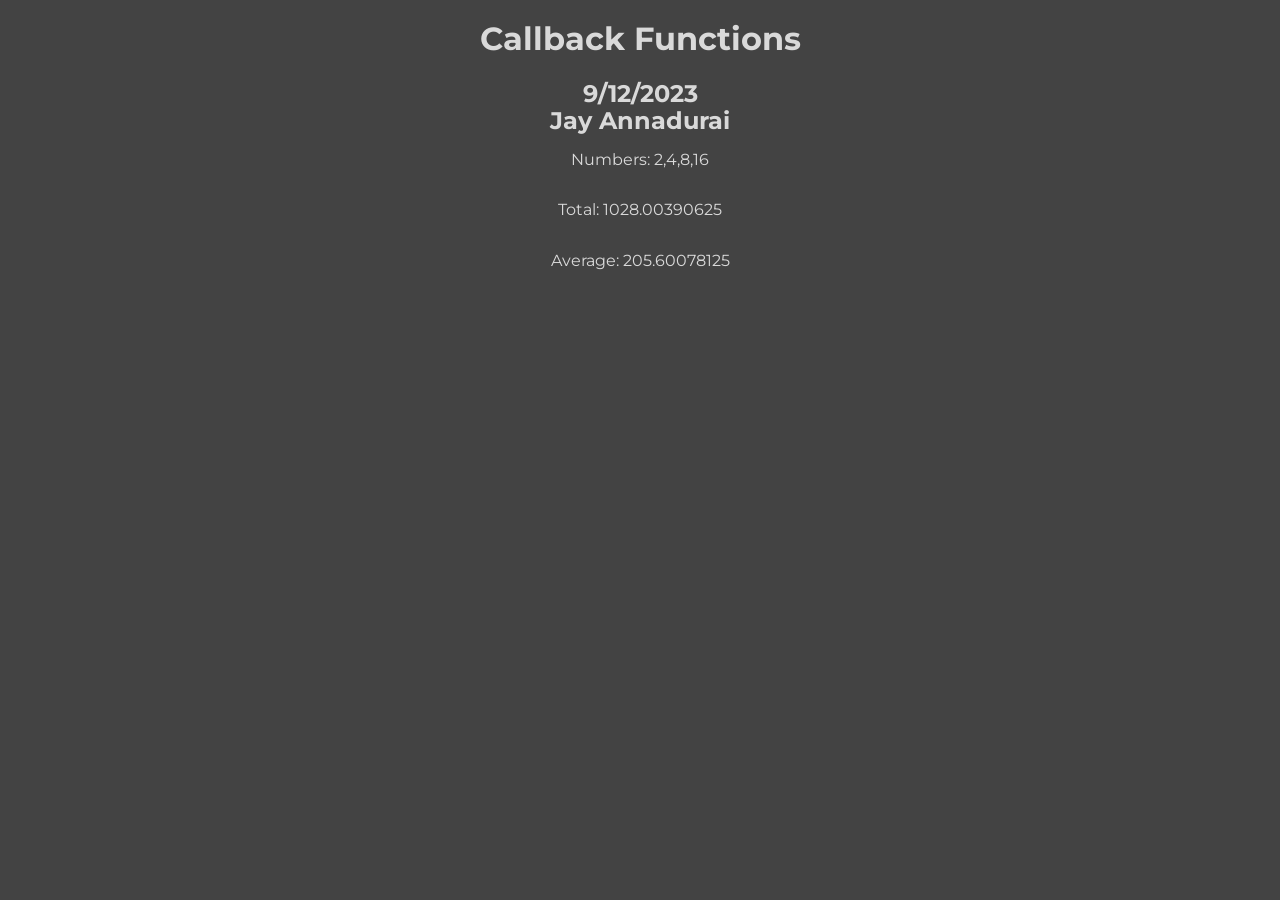
<file: HW/2-Callback/index.html>
<!-- Author: Jay Annadurai-->
<!-- Date: 11 Sep 2023-->
<!-- File: index.html-->
<!-- Project: N320-Base-->
<!-- Description: Base Page for JS Callback Script-->


<!DOCTYPE html>
<html lang="en">
<head>
    <meta charset="UTF-8">
    <meta name="Description" content="Base Page for JS Callback Script">
    <title> JA - Callback </title>
</head>

<body>

    <!-- Import Application JS -->
    <script type="module" src="app.js"> </script>

</body>

</html>
</file>
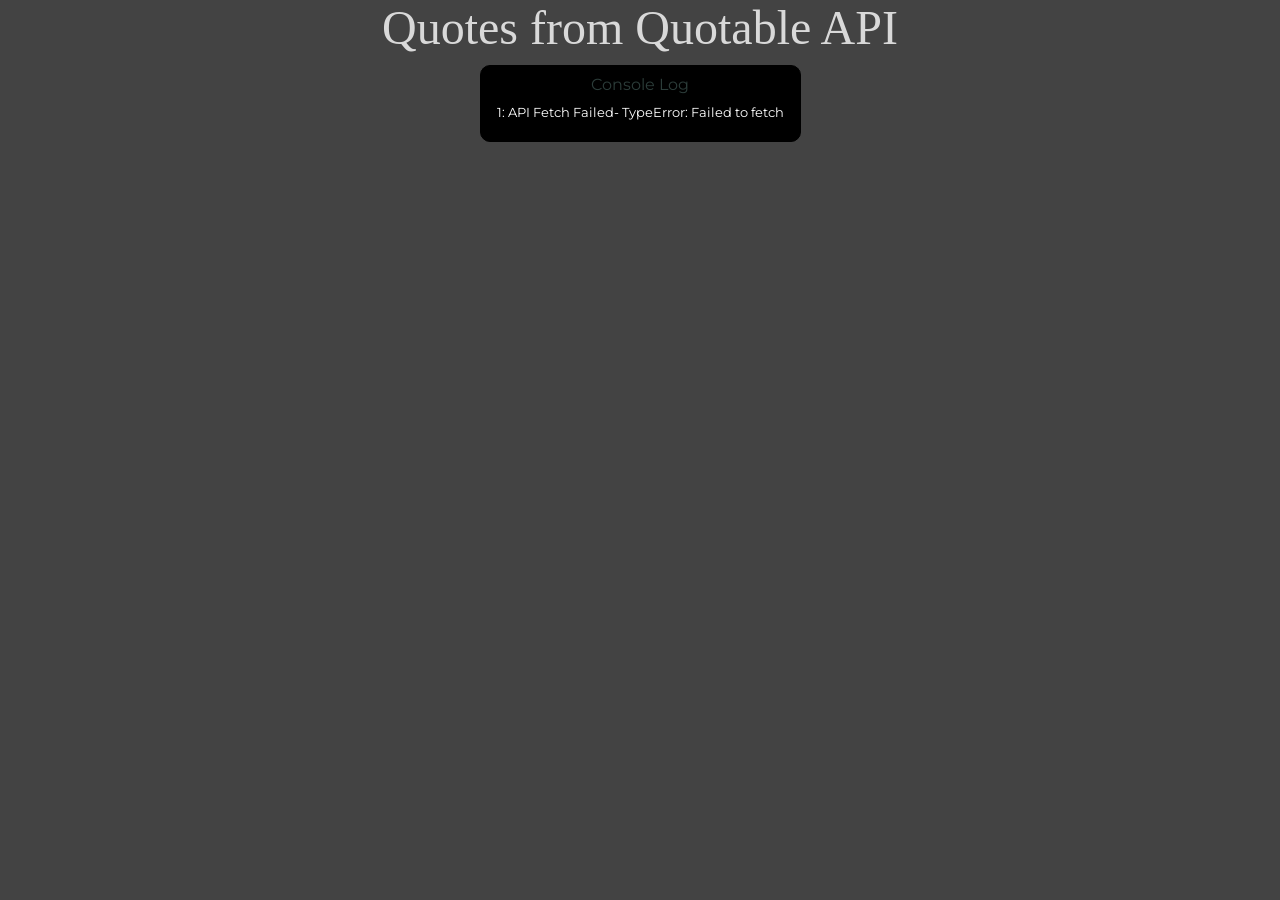
<file: HW/3a-Promises/index.html>
<!-- Author: Jay Annadurai-->
<!-- Date: 11 Sep 2023-->
<!-- File: index.html.php-->
<!-- Project: N320-Base-->
<!-- Description: Base Page for JS Promises Script-->


<!DOCTYPE html>
<html lang="en">
<head>
    <meta charset="UTF-8">
    <meta name="Description" content="Base Page for JS Callback Script">
    <title> JA - Promises </title>
</head>

<body>

    <!-- Import Application JS -->
    <script type="module" src="app.js"> </script>

    <!-- Import Challenge JS -->
<!--    <script type="module" src="challenge.js"> </script>-->

</body>

</html>
</file>
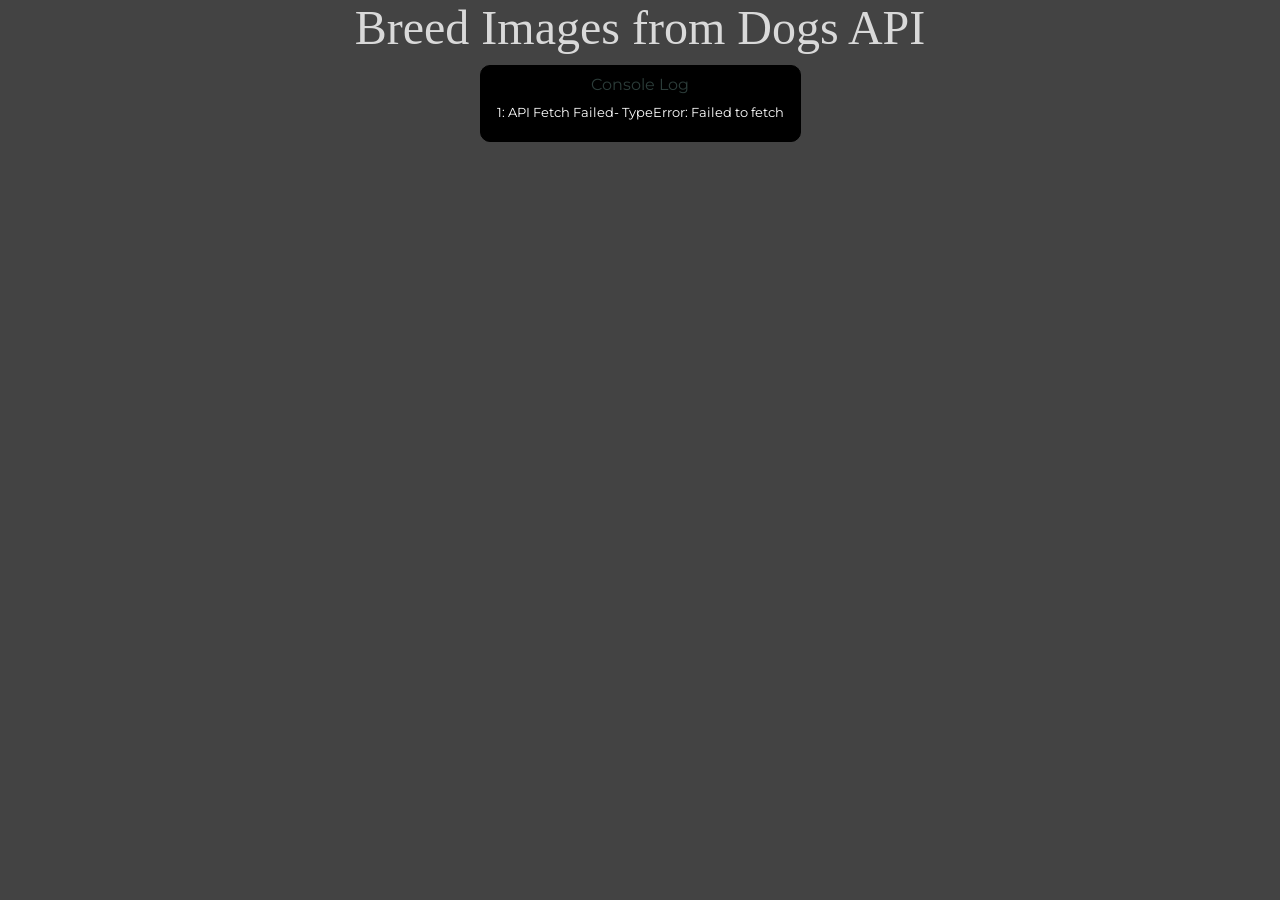
<file: HW/3b-Async/index.html>
<!-- Author: Jay Annadurai-->
<!-- Date: 11 Sep 2023-->
<!-- File: index.html-->
<!-- Project: N320-Base-->
<!-- Description: Base Page for JS Promises Script-->


<!DOCTYPE html>
<html lang="en">
<head>
    <meta charset="UTF-8">
    <meta name="Description" content="Base Page for JS Callback Script">
    <title> JA - Async </title>
</head>

<body>

    <!-- Import Application JS -->
    <script type="module" src="app.js"> </script>

</body>

</html>
</file>
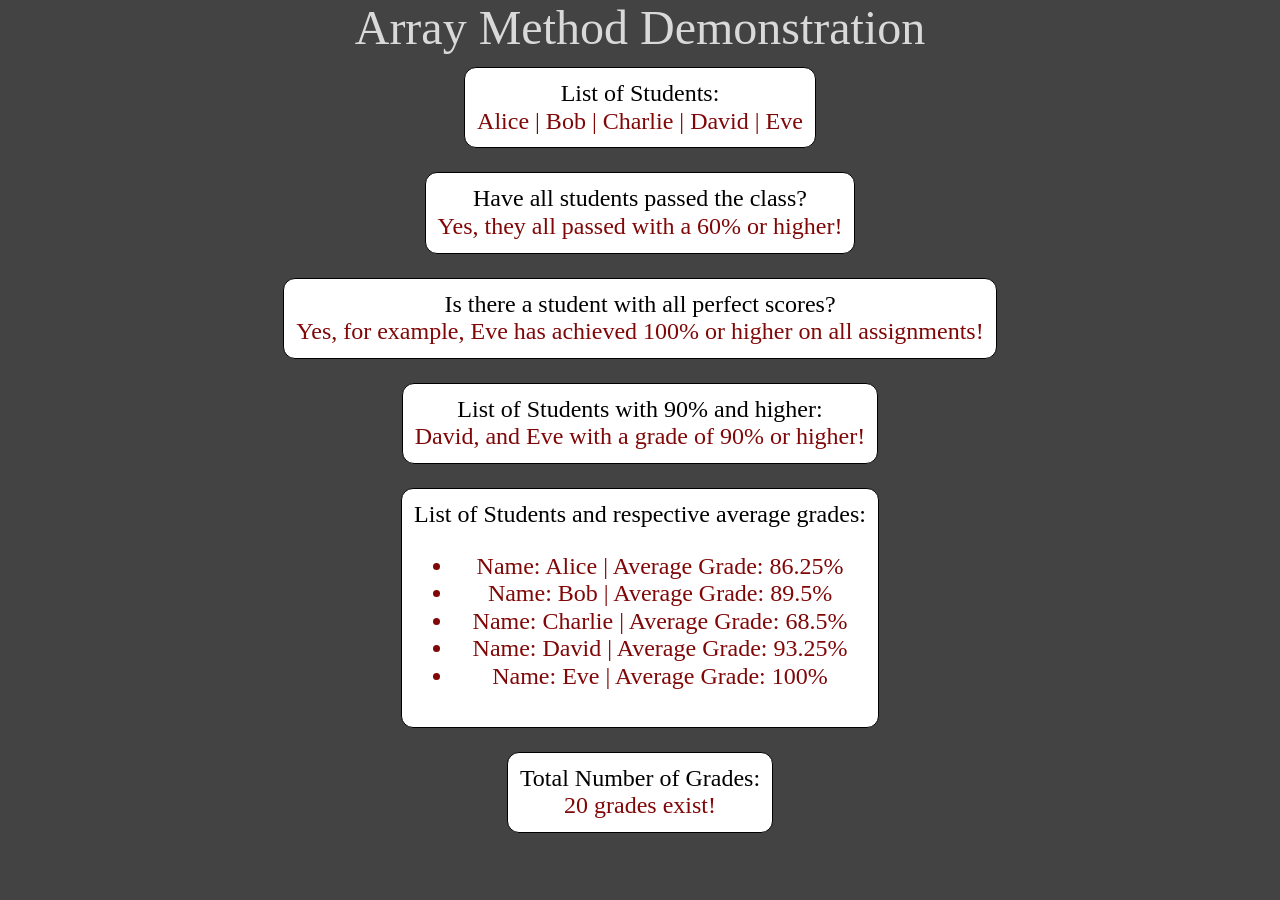
<file: HW/4-Arrays/index.html>
<!-- Author: Jay Annadurai-->
<!-- Date: 11 Sep 2023-->
<!-- File: index.html-->
<!-- Project: N320-Base-->
<!-- Description: Base Page for JS Array Methods Homework-->


<!DOCTYPE html>
<html lang="en">
<head>
    <meta charset="UTF-8">
    <meta name="Description" content="Base Page for JS Callback Script">
    <title> JA - Array HW</title>
</head>

<body>

    <!-- Import Application JS -->
    <script type="module" src="app.js"> </script>


</body>

</html>
</file>
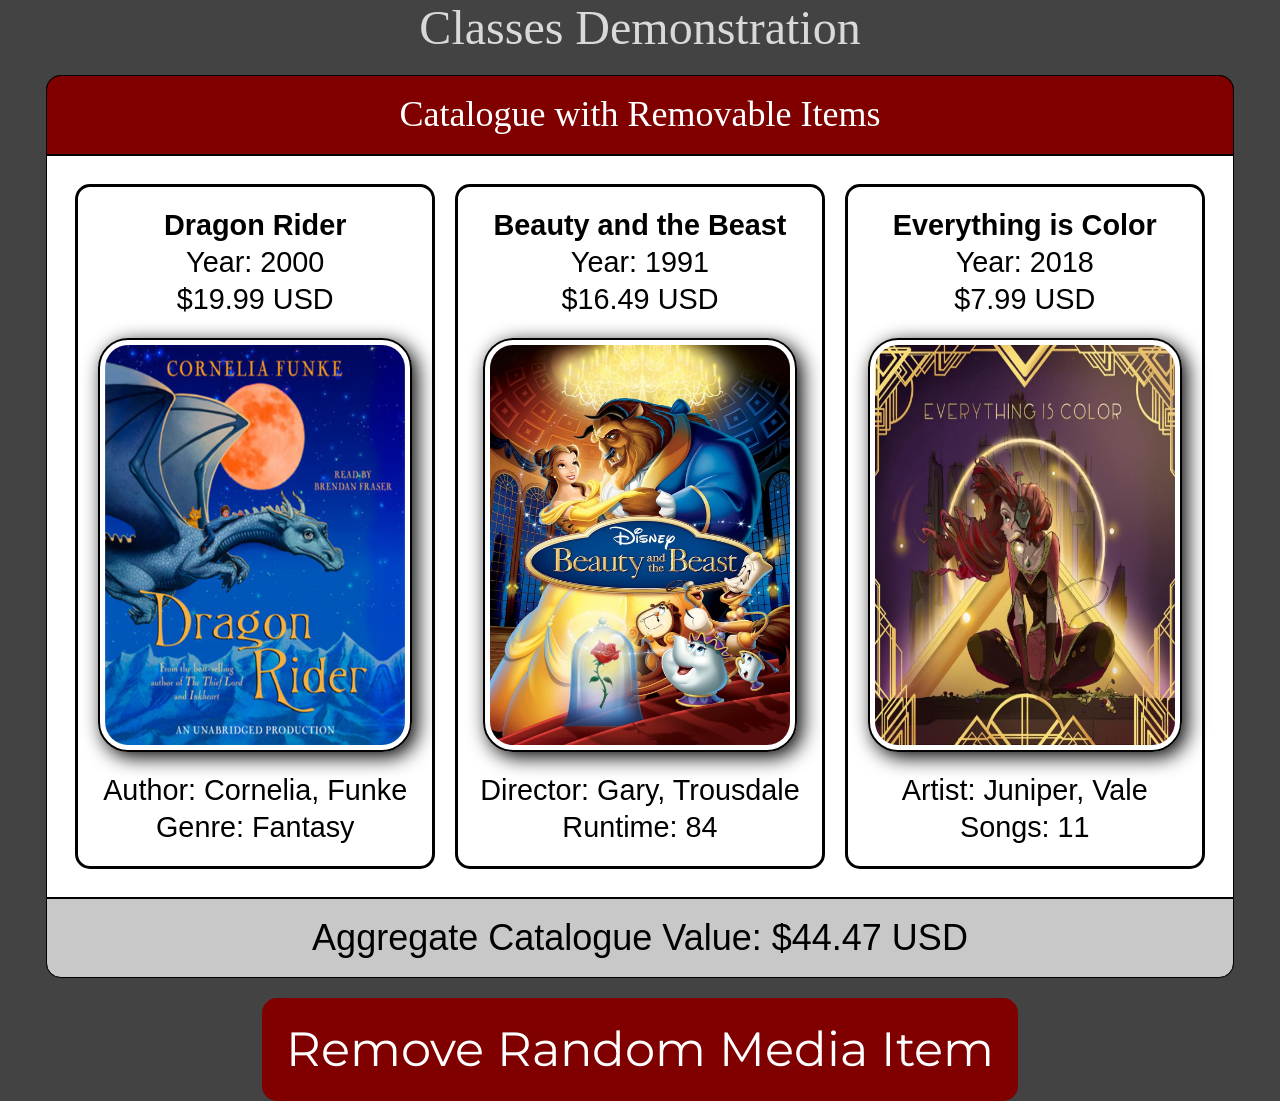
<file: HW/5-Classes/index.html>
<!-- Author: Jay Annadurai-->
<!-- Date: 11 Sep 2023-->
<!-- File: index.html-->
<!-- Project: N320-Base-->
<!-- Description: Base Page for JS Classes Homework-->


<!DOCTYPE html>
<html lang="en">
<head>
    <meta charset="UTF-8">
    <meta name="Description" content="Base Page for JS Script">
    <title> JA - Classes HW</title>
</head>

<body>

    <!-- Import Application JS -->
    <script type="module" src="app.js"> </script>


</body>

</html>
</file>
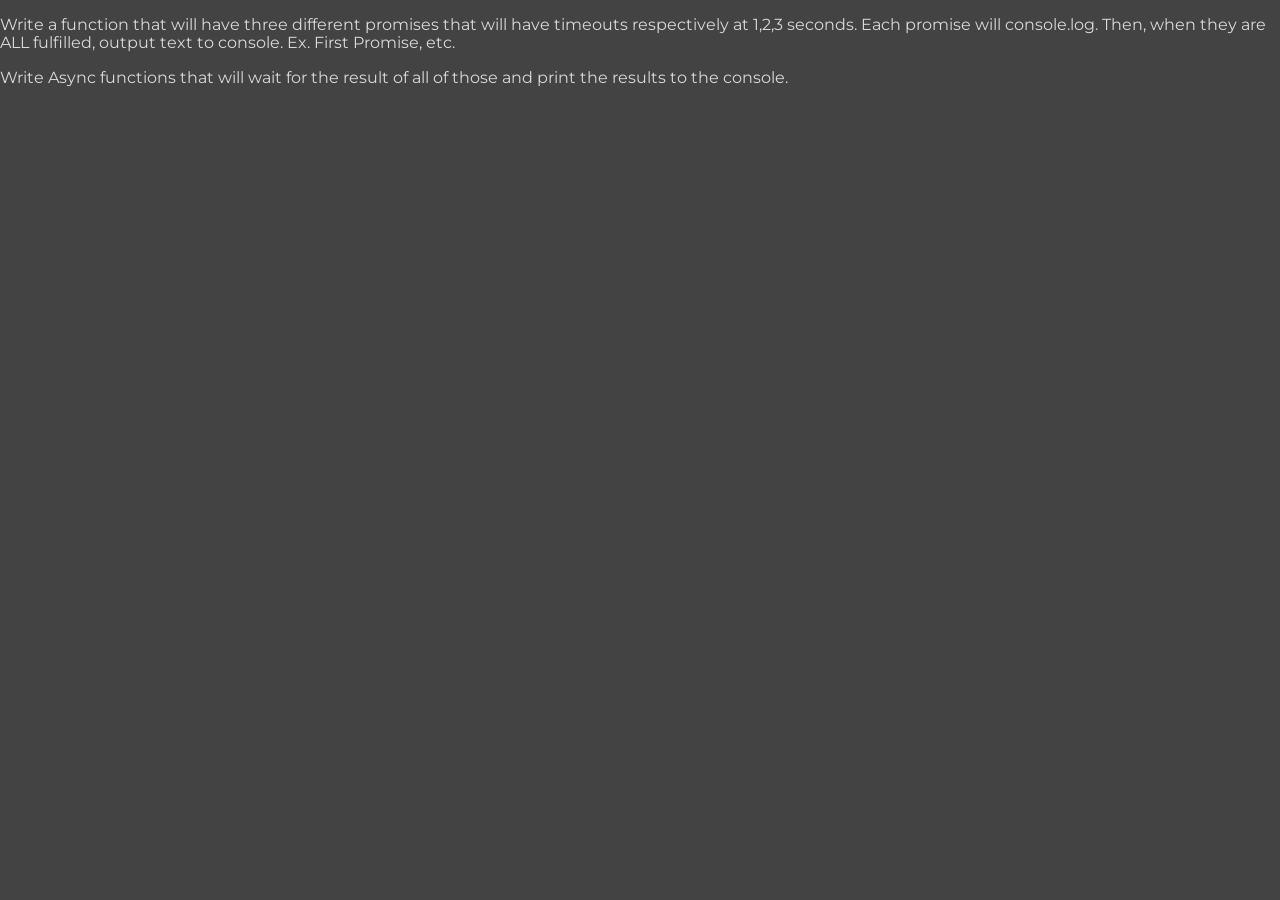
<file: Lectures/3-Promises/index.html>
<!-- Author: Jay Annadurai-->
<!-- Date: 11 Sep 2023-->
<!-- File: index.html-->
<!-- Project: N320-Base-->
<!-- Description: Base Page for JS Promises Script-->


<!DOCTYPE html>
<html lang="en">
<head>
    <meta charset="UTF-8">
    <meta name="Description" content="Base Page for JS Callback Script">
    <title> JA - Promises </title>
</head>

<body>

    <p>
        Write a function that will have three different promises that will have timeouts respectively at 1,2,3 seconds. Each promise will console.log. Then, when they are ALL fulfilled, output text to console. Ex. First Promise, etc.
    </p>

    <p>
        Write Async functions that will wait for the result of all of those and print the results to the console.
    </p>

    <!-- Import Application JS -->
    <script type="module" src="app.js"> </script>

    <!-- Import Challenge JS -->
<!--    <script type="module" src="challenge.js"> </script>-->

</body>

</html>
</file>
